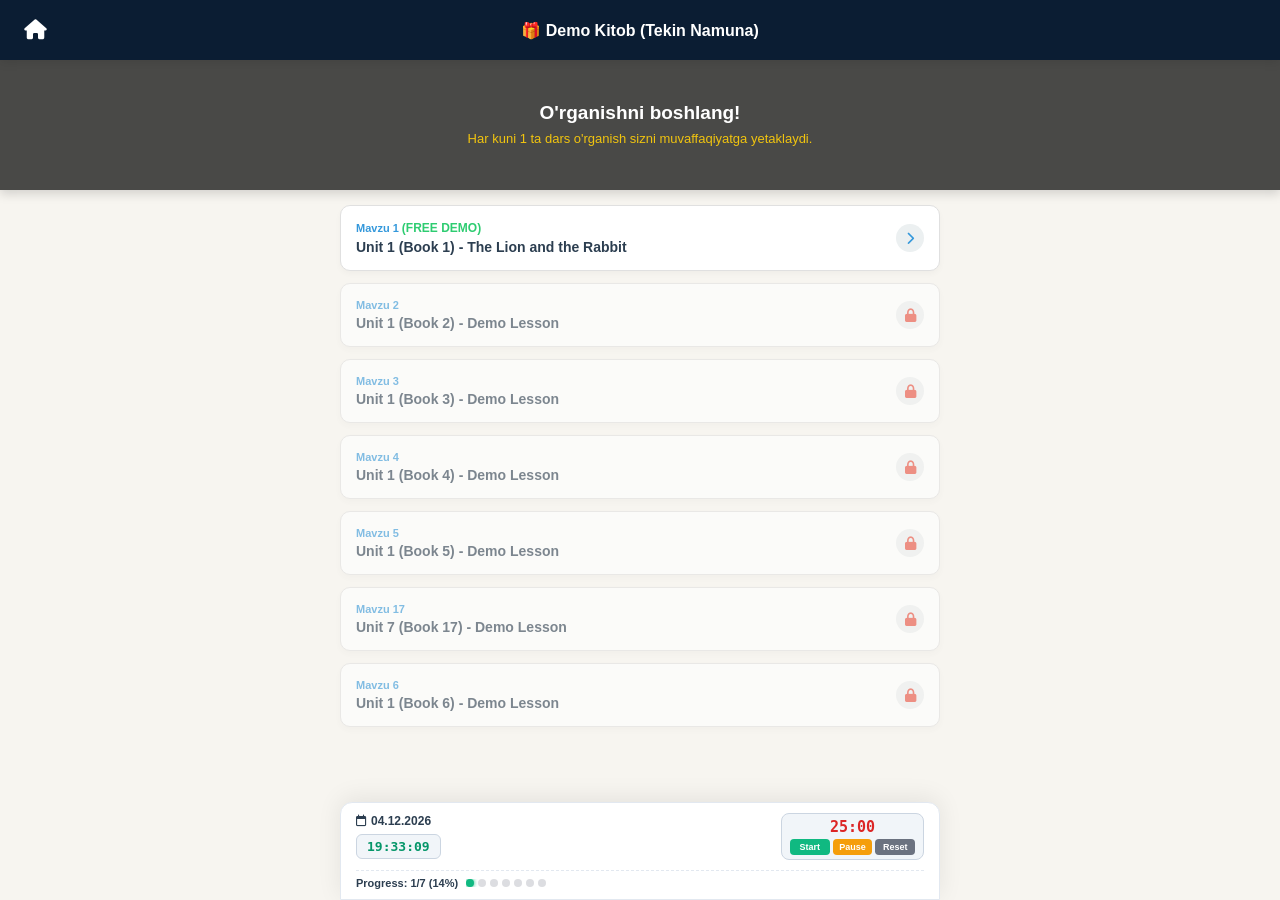
<file: chapters.html>
<!DOCTYPE html>
<html lang="uz">
<head>
    <meta charset="UTF-8">
    <meta name="viewport" content="width=device-width, initial-scale=1.0, maximum-scale=1.0, user-scalable=no">
    <title>Mavzular</title>
    <link rel="stylesheet" href="chapters.css">
    <link rel="stylesheet" href="https://cdnjs.cloudflare.com/ajax/libs/font-awesome/6.4.0/css/all.min.css">
</head>
<body>

    <div class="navbar-chapters">
        <a href="index.html" class="home-btn"><i class="fa-solid fa-house"></i></a>
        <div class="book-title-zone" id="bookTitle">Yuklanmoqda...</div>
    </div>

    <div class="slider-wrapper">
        <div class="slides-container" id="slidesContainer">
            <div class="slide slide1">
                <h2>O'rganishni boshlang!</h2>
                <p>Har kuni 1 ta dars o'rganish sizni muvaffaqiyatga yetaklaydi.</p>
            </div>
            <div class="slide slide2">
                <h2>Audio eshitishni unutmang</h2>
                <p>To'g'ri talaffuz ingliz tilida eng muhim qismdir.</p>
            </div>
            <div class="slide slide3">
                <h2>Yangi so'zlar xazinasi</h2>
                <p>Ushbu kitob yordamida so'z boyligingiz 2 barobarga oshadi.</p>
            </div>
            <div class="slide slide4">
                <h2>Premium Obuna faol</h2>
                <p>Barcha imkoniyatlar siz uchun cheksiz ochilgan.</p>
            </div>
        </div>
    </div>

    <div class="chapters-container">
        <div class="chapters-list" id="chaptersContainer"></div>
    </div>

    <div class="smart-footer-panel">
        
        <div class="footer-top-row">
            <div class="widgets-left-side">
                <span class="date-device"><i class="fa-regular fa-calendar"></i> <span id="liveDate">15.06.2026</span></span>
                <span class="clock-device" id="digitalClock">00:00:00</span>
            </div>
            
            <div class="pomodoro-integrated-box">
                <div class="pmo-display-neon" id="pmoTime">25:00</div>
                <div class="pmo-controls-row">
                    <button class="pmo-btn-style start" onclick="startPomodoro()">Start</button>
                    <button class="pmo-btn-style pause" onclick="pausePomodoro()">Pause</button>
                    <button class="pmo-btn-style reset" onclick="resetPomodoro()">Reset</button>
                </div>
            </div>
        </div>
        
        <div class="progress-zone">
            <div class="progress-text">Progress: <span id="progressValue">0/0 (0%)</span></div>
            <div class="dots-container" id="dotsContainer"></div>
        </div>

    </div>
<!-- Telegram WebApp SDK ulanishi (ID olish uchun shart) -->
<script src="https://telegram.org/js/telegram-web-app.js"></script>
<script src="users.js"></script> 

<script>
// 1. 180 ta unit uchun xatosiz aqlli baza + DEMO KITOB
const booksDatabase = {
    // 🎁 Tekin Demo Kitob
    "demo": {
        title: "🎁 Demo Kitob (Tekin Namuna)",
        units: [
            { id: 1, name: "Unit 1 (Book 1) - The Lion and the Rabbit" },
            { id: 2, name: "Unit 1 (Book 2) - Demo Lesson" },
            { id: 3, name: "Unit 1 (Book 3) - Demo Lesson" },
            { id: 4, name: "Unit 1 (Book 4) - Demo Lesson" },
            { id: 5, name: "Unit 1 (Book 5) - Demo Lesson" },
            { id: 17, name: "Unit 7 (Book 17) - Demo Lesson" },
            { id: 6, name: "Unit 1 (Book 6) - Demo Lesson" }
        ]
    },
    "ess1": { title: "4000 Essential English Words 1", units: Array.from({length: 30}, (_, i) => ({ id: i + 1, name: `Unit ${i + 1}` })) },
    "ess2": { title: "4000 Essential English Words 2", units: Array.from({length: 30}, (_, i) => ({ id: i + 1, name: `Unit ${i + 1}` })) },
    "ess3": { title: "4000 Essential English Words 3", units: Array.from({length: 30}, (_, i) => ({ id: i + 1, name: `Unit ${i + 1}` })) },
    "ess4": { title: "4000 Essential English Words 4", units: Array.from({length: 30}, (_, i) => ({ id: i + 1, name: `Unit ${i + 1}` })) },
    "ess5": { title: "4000 Essential English Words 5", units: Array.from({length: 30}, (_, i) => ({ id: i + 1, name: `Unit ${i + 1}` })) },
    "ess6": { title: "4000 Essential English Words 6", units: Array.from({length: 30}, (_, i) => ({ id: i + 1, name: `Unit ${i + 1}` })) },
    "eway1": { title: "EASY WAY: Starter", units: Array.from({length: 30}, (_, i) => ({ id: i + 1, name: `Unit ${i + 1}` })) }
};

const urlParams = new URLSearchParams(window.location.search);
const currentBookCode = urlParams.get('book') || "demo"; 

let userProgressKey = `progress_${currentBookCode}`;
if (!localStorage.getItem(userProgressKey)) {
    localStorage.setItem(userProgressKey, 1);
}
let currentSavedLesson = parseInt(localStorage.getItem(userProgressKey)) || 1;

// SAHIFANI YUKLASH FUNKSIYASI
function initChaptersPage() {
    const book = booksDatabase[currentBookCode];
    if (!book) return;

    document.getElementById("bookTitle").innerText = book.title;

    const container = document.getElementById("chaptersContainer");
    container.innerHTML = "";
    
    // Foydalanuvchi Telegram ID sini olish
    const tg = window.Telegram ? window.Telegram.WebApp : null;
    if (tg) tg.expand();
    const currentUserId = tg?.initDataUnsafe?.user?.id ? String(tg.initDataUnsafe.user.id) : "0";
    
    // Premium obuna borligini tekshirish
    const userHasAccess = (typeof premiumUsers !== 'undefined' && premiumUsers[currentUserId] && premiumUsers[currentUserId].includes(currentBookCode));

    book.units.forEach(unit => {
        const card = document.createElement("a");
        card.className = "chapter-card";

        const isFreeUnit = (unit.id === 1);

        if (isFreeUnit || userHasAccess) {
            card.href = `training.html?book=${currentBookCode}&unit=${unit.id}`;
            card.innerHTML = `
                <div class="chapter-info">
                    <div class="chapter-num">Mavzu ${unit.id} ${isFreeUnit && !userHasAccess ? '<span style="color:#2ecc71; font-size:12px; font-weight:bold;">(FREE DEMO)</span>' : ''}</div>
                    <div class="chapter-name">${unit.name}</div>
                </div>
                <div class="chapter-icon"><i class="fa-solid fa-chevron-right"></i></div>
            `;
        } else {
            card.href = "javascript:void(0);";
            card.style.opacity = "0.6";
            card.onclick = function() {
                alert("Ushbu mavzuni o'rganish uchun kitobni sotib olishingiz kerak!");
            };
            card.innerHTML = `
                <div class="chapter-info">
                    <div class="chapter-num">Mavzu ${unit.id}</div>
                    <div class="chapter-name">${unit.name}</div>
                </div>
                <div class="chapter-icon"><i class="fa-solid fa-lock" style="color: #e74c3c;"></i></div>
            `;
        }

        container.appendChild(card);
    });

    const totalUnits = book.units.length;
    let progressPercent = totalUnits > 0 ? Math.round((currentSavedLesson / totalUnits) * 100) : 0;
    if (progressPercent > 100) progressPercent = 100;

    document.getElementById("progressValue").innerText = `${currentSavedLesson}/${totalUnits} (${progressPercent}%)`;

    const dotsContainer = document.getElementById("dotsContainer");
    dotsContainer.innerHTML = "";
    for (let i = 1; i <= totalUnits; i++) {
        const dot = document.createElement("div");
        dot.className = "dot";
        if (i <= currentSavedLesson) dot.classList.add("active");
        dotsContainer.appendChild(dot);
    }
}
// BANNER/SLIDER ALMASHISH FUNKSIYASI (TO'G'RILANGAN ISHONCHLI VARIANT)
let currentSlide = 0;
const realSlidesCount = 4; // Asosiy slaydlar soni

// 1. Birinchi slayd nusxasini oxiriga qo'shish
function setupInfiniteSlider() {
    const container = document.getElementById("slidesContainer");
    if (container && container.children.length === realSlidesCount) {
        const firstSlideClone = container.children[0].cloneNode(true);
        container.appendChild(firstSlideClone); // 5-slayd (klon) bo'lib qo'shiladi
    }
}

// 2. Cheksiz tekis siljish funksiyasi
function runAutoSlider() {
    const container = document.getElementById("slidesContainer");
    if (!container) return;

    currentSlide++;

    // Silliq surish
    container.style.transition = "transform 0.5s ease-in-out";
    container.style.transform = `translateX(-${currentSlide * 100}%)`;

    // Agar 5-chi (klonlangan) slaydga yetib kelgan bo'lsa
    if (currentSlide === realSlidesCount) {
        setTimeout(() => {
            // Animatsiyani vaqtincha o'chiramiz
            container.style.transition = "none";
            currentSlide = 0;
            container.style.transform = `translateX(0%)`;

            // BRAUZERGA REFLOW BERING (Sakrashsiz darhol 0-slaydga qaytarish uchun):
            void container.offsetHeight; 
        }, 500); // 0.5s animatsiya tugagach bajariladi
    }
}
    // SAHIFA YUKLANGANDA FUNKSIYANI CHAQIRISH (SHU QISM TUSHIB QOLGAN EDI)
// JONLI SOAT VA SANA
        function runLiveClockAndDate() {
            const now = new Date();
            let hrs = now.getHours().toString().padStart(2, '0');
            let mins = now.getMinutes().toString().padStart(2, '0');
            let secs = now.getSeconds().toString().padStart(2, '0');
            
            const clockEl = document.getElementById('digitalClock');
            if (clockEl) clockEl.innerText = `${hrs}:${mins}:${secs}`;
            
            let day = now.getDate().toString().padStart(2, '0');
            let month = (now.getMonth() + 1).toString().padStart(2, '0');
            let year = now.getFullYear();
            
            const dateEl = document.getElementById('liveDate');
            if (dateEl) dateEl.innerText = `${day}.${month}.${year}`;
        }

        // TAYMER (POMODORO) LOGIKASI
        let pomodoroInterval = null;
        let totalSeconds = 25 * 60;
        let isRunning = false;

        function updatePomodoroDisplay() {
            let mins = Math.floor(totalSeconds / 60).toString().padStart(2, '0');
            let secs = (totalSeconds % 60).toString().padStart(2, '0');
            const pmoEl = document.getElementById("pmoTime");
            if (pmoEl) pmoEl.innerText = `${mins}:${secs}`;
        }

        function startPomodoro() {
            if (isRunning) return;
            isRunning = true;
            pomodoroInterval = setInterval(() => {
                if (totalSeconds > 0) {
                    totalSeconds--;
                    updatePomodoroDisplay();
                } else {
                    clearInterval(pomodoroInterval);
                    isRunning = false;
                    alert("Pomodoro tugadi! Biroz dam oling ☕");
                    resetPomodoro();
                }
            }, 1000);
        }

        function pausePomodoro() {
            clearInterval(pomodoroInterval);
            isRunning = false;
        }

        function resetPomodoro() {
            clearInterval(pomodoroInterval);
            isRunning = false;
            totalSeconds = 25 * 60;
            updatePomodoroDisplay();
        }

        // SAHIFANING ISHGA TUSHISHI (TAYMERLAR VA SOATNI KAFOLATLI ISHGATUSHIRISH)
        document.addEventListener("DOMContentLoaded", function() {
            initChaptersPage();
            runLiveClockAndDate();
            setInterval(runLiveClockAndDate, 1000); // Har sekundda soat yangilanadi
            setInterval(runAutoSlider, 8000);
            updatePomodoroDisplay();
        });
</script>
</body>
</html>
</file>
<file: chapters.css>
:root {
    --primary-color: #0b1d33;
    --accent-color: #3498db;
    --bg-color: #f7f5f0;
    --success-color: #2ecc71;
    --dark-grey: #2c3e50;
    --widget-bg: #f1f5f9; /* Qora fon o'rniga yumshoq, panelga mos och rang */
}

body {
    font-family: 'Segoe UI', Arial, sans-serif;
    margin: 0; padding: 0;
    background-color: var(--bg-color);
    color: #333;
    box-sizing: border-box;
    padding-bottom: 140px;
    overflow-x: hidden;
}

/* NAVBAR - HOME CHAPGA O'TDI */
.navbar-chapters {
    background-color: var(--primary-color);
    color: white;
    display: flex;
    justify-content: space-between;
    align-items: center;
    padding: 0 15px;
    height: 60px;
    position: sticky; top: 0; z-index: 100;
    box-shadow: 0 2px 10px rgba(0,0,0,0.1);
}
.home-btn {
    background: none; border: none; color: white;
    font-size: 20px; text-decoration: none;
    display: flex; align-items: center; justify-content: center;
    width: 40px; height: 40px; border-radius: 50%;
    transition: background 0.2s;
}
.home-btn:hover { background: rgba(255,255,255,0.1); }

.book-title-zone {
    font-size: 16px; font-weight: bold;
    white-space: nowrap; overflow: hidden; text-overflow: ellipsis;
    flex: 1;
    text-align: center;
    margin-right: 40px; /* Ong tomon bo'sh qolgani uchun matn markazda turishi uchun padding */
}

/* REKLAMA BANNERI */
/* BANNER WRAPPER VA CONTAINER */
.slider-wrapper {
    width: 100% !important;
    overflow: hidden !important;
    position: relative !important;
    box-shadow: 0 4px 10px rgba(0, 0, 0, 0.15);
}

.slides-container {
    display: flex !important;
    width: 100% !important;
    transition: transform 0.5s ease-in-out !important;
}

/* SLAYD STILLARI VA TO'Q FON OVERLAY */
.slide {
    min-width: 100% !important;
    box-sizing: border-box !important;
    padding: 25px 20px !important;
    text-align: center !important;
    position: relative !important;
    background-size: cover !important;
    background-position: center !important;
    color: #ffffff !important;
    display: flex !important;
    flex-direction: column !important;
    justify-content: center !important;
    align-items: center !important;
    min-height: 130px !important;
}

/* 2-RASMDAGIDEK TO'Q QOPLAMA (OVERLAY) */
.slide::before {
    content: "" !important;
    position: absolute !important;
    top: 0 !important;
    left: 0 !important;
    width: 100% !important;
    height: 100% !important;
    background: rgba(0, 0, 0, 0.70) !important; /* To'q qora shisha fon */
    z-index: 1 !important;
}

.slide h2, 
.slide p {
    position: relative !important;
    z-index: 2 !important;
    margin: 0 !important;
}

.slide h2 {
    font-size: 19px !important;
    font-weight: bold !important;
    color: #ffffff !important;
    margin-bottom: 6px !important;
}

.slide p {
    font-size: 13px !important;
    color: #f1c40f !important; /* 2-rasmdagidek sarg'ish-oltin rang */
    line-height: 1.4 !important;
}

/* SLAYDLAR UCHUN STANDART FON RASMLARI */
.slide1, .slide2, .slide3, .slide4 {
    background-image: url('https://images.unsplash.com/photo-1456513080510-7bf3a84b82f8?q=80&w=1000&auto=format&fit=crop') !important;
}
/* MAVZULAR RO'YXATI (Kompyuter va telefonga moslashuvchan maket) */
.chapters-container { 
    max-width: 600px; /* Katta ekranda ham chiroyli markazda turishi uchun */
    margin: 0 auto; 
    padding: 15px; 
}
.chapters-list { display: flex; flex-direction: column; gap: 12px; }
.chapter-card {
    background: white; border: 1px solid #e0e0e0; border-radius: 10px; padding: 15px;
    display: flex; justify-content: space-between; align-items: center;
    text-decoration: none; color: #2c3e50; box-shadow: 0 3px 6px rgba(0,0,0,0.03);
}
.chapter-info { display: flex; flex-direction: column; gap: 4px; }
.chapter-num { font-size: 11px; color: var(--accent-color); font-weight: bold; }
.chapter-name { font-size: 14px; font-weight: 600; }
.chapter-icon { color: var(--accent-color); font-size: 13px; background: #ecf0f1; width: 28px; height: 28px; display: flex; align-items: center; justify-content: center; border-radius: 50%; }

/* PASTKI PANEL (Kompyuterda ham chiroyli markazlashadi) */
.smart-footer-panel {
    position: fixed; bottom: 0; left: 50%;
    transform: translateX(-50%); /* Kompyuter ekranida panelni o'rtaga keltirish */
    width: 100%; max-width: 600px; /* Kompyuterda judayam yoyilib ketmaydi */
    background-color: #ffffff; border: 1px solid #e2e8f0;
    border-radius: 12px 12px 0 0;
    padding: 10px 15px; box-sizing: border-box; z-index: 999;
    box-shadow: 0 -4px 25px rgba(0,0,0,0.08);
    display: flex; flex-direction: column; gap: 10px;
}

.footer-top-row {
    display: flex; justify-content: space-between; align-items: center; width: 100%;
}
.widgets-left-side {
    display: flex; flex-direction: column; gap: 6px;
}
.date-device { font-size: 12px; font-weight: bold; color: var(--dark-grey); display: flex; align-items: center; gap: 4px; }

/* SOAT INTEGRATSIYASI */
.clock-device {
    background: var(--widget-bg); color: #059669; padding: 4px 10px;
    border-radius: 6px; font-family: 'Segoe UI', monospace;
    font-size: 13px; font-weight: bold; border: 1px solid #cbd5e1;
    text-align: center; display: inline-block; width: fit-content;
}

/* BIROZ KICHRAYTIRILGAN VA YUMSHOQ FONLI TAYMER PULTI */
.pomodoro-integrated-box {
    background: var(--widget-bg); border: 1px solid #cbd5e1; border-radius: 8px;
    padding: 4px 8px; display: flex; flex-direction: column; align-items: center;
    gap: 3px; width: 125px; /* Biroz ixchamlashtirildi */
}
.pmo-display-neon {
    font-size: 15px; font-weight: bold; font-family: 'Segoe UI', monospace;
    color: #dc2626; /* To'qroq, ko'zni ogritmaydigan qizil */
}
.pmo-controls-row {
    display: flex; gap: 3px; width: 100%;
}
.pmo-btn-style {
    flex: 1; border: none; padding: 3px 0; border-radius: 4px;
    font-size: 9px; font-weight: bold; cursor: pointer; color: white;
    text-align: center; transition: opacity 0.1s;
}
.pmo-btn-style:active { opacity: 0.7; }
.pmo-btn-style.start { background-color: #10b981; }
.pmo-btn-style.pause { background-color: #f59e0b; color: white; }
.pmo-btn-style.reset { background-color: #6b7280; }

/* PROGRESS */
.progress-zone { display: flex; align-items: center; gap: 8px; width: 100%; border-top: 1px dashed #e2e8f0; padding-top: 6px; }
.progress-text { font-size: 11px; font-weight: bold; color: var(--dark-grey); white-space: nowrap; }
.dots-container { display: flex; gap: 4px; overflow-x: auto; width: 100%; }
.dot { width: 8px; height: 8px; border-radius: 50%; background-color: #dcdde1; flex-shrink: 0; }
.dot.active { background-color: #10b981; box-shadow: 0 0 4px #10b981; }
</file>
